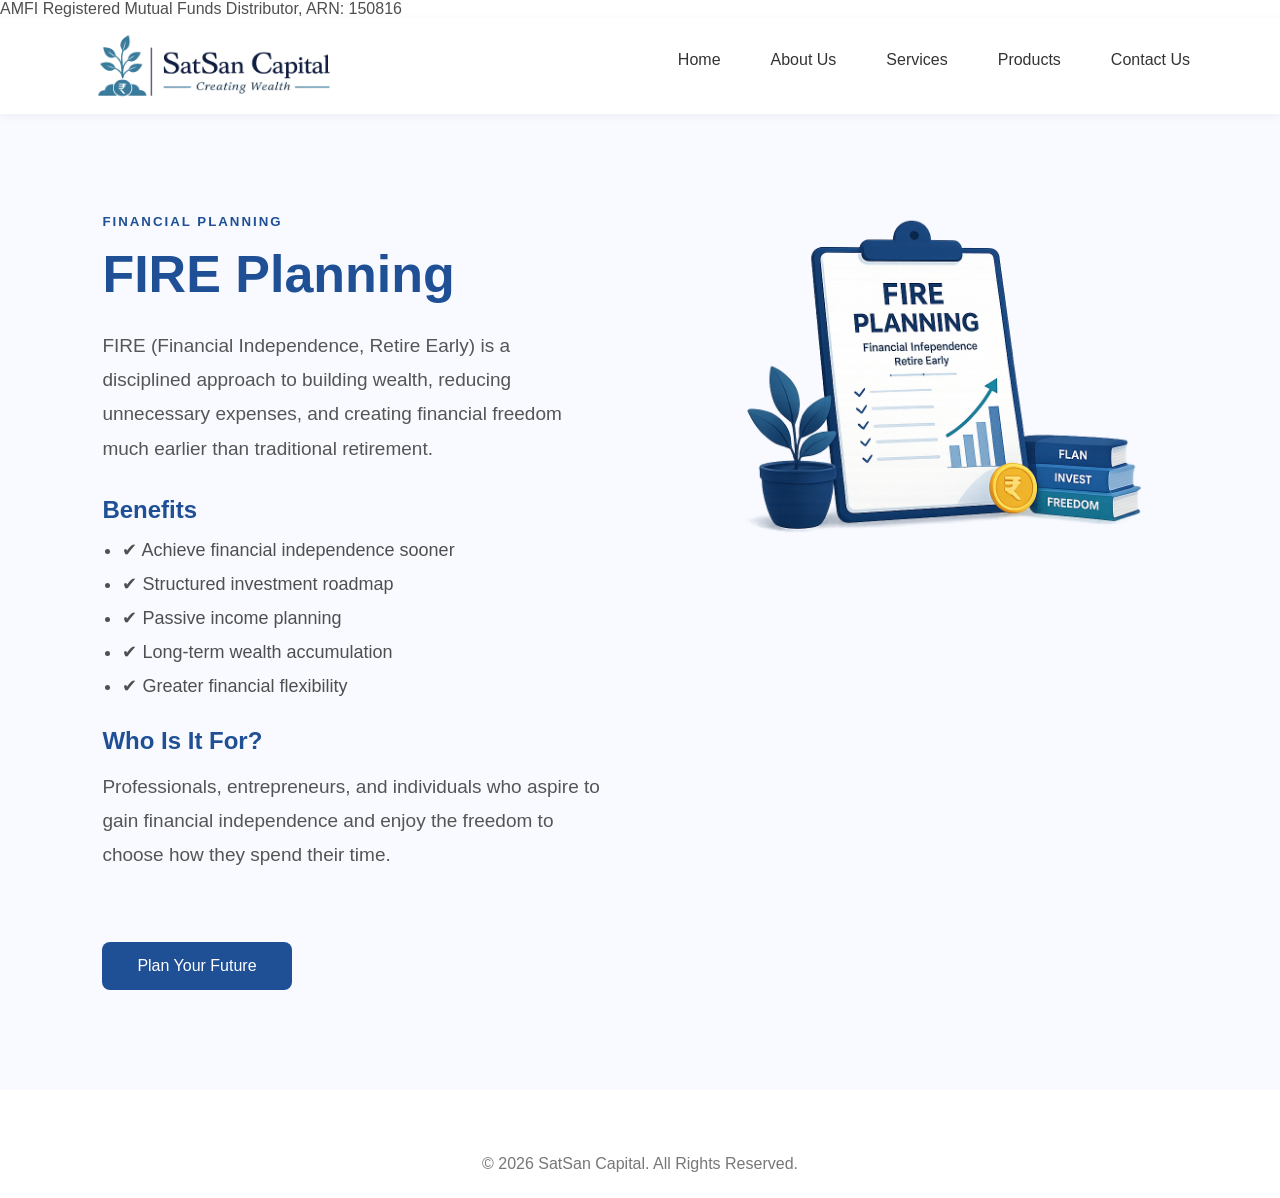
<file: Fire.html>
<!DOCTYPE html>
<html lang="en">
<head>
  <meta charset="UTF-8" />
  <meta name="viewport" content="width=device-width, initial-scale=1.0"/>
    <link rel="stylesheet" href="Style.css">
  <body>
    <body>
 <div class="top-bar">
    <span>AMFI Registered Mutual Funds Distributor, ARN: 150816</span>
</div>
  <!-- NAVBAR -->

  <nav>

    <!-- EMPTY LOGO PLACEHOLDER -->
    <div class="logo">
      <img src="logo.png">
    </div>
    

    <!-- NAVIGATION -->
    <div class="nav-links">

    <a href="index.html">Home</a>

    <a href="About Us.html">About Us</a>

    <a href="Services.html">Services</a>

    <a href="Products.html">Products</a>

    <a href="Contact Us.html">Contact Us</a>

</div>
</nav>
<section class="product-detail">

<div class="product-content">

<div class="product-text">

<h5>Financial Planning</h5>

<h1>FIRE Planning</h1>

<p>

FIRE (Financial Independence, Retire Early) is a disciplined
approach to building wealth, reducing unnecessary expenses,
and creating financial freedom much earlier than traditional retirement.

</p>

<h2>Benefits</h2>

<ul>

<li>✔ Achieve financial independence sooner</li>

<li>✔ Structured investment roadmap</li>

<li>✔ Passive income planning</li>

<li>✔ Long-term wealth accumulation</li>

<li>✔ Greater financial flexibility</li>

</ul>

<h2>Who Is It For?</h2>

<p>

Professionals, entrepreneurs, and individuals who aspire
to gain financial independence and enjoy the freedom to
choose how they spend their time.

</p>

<a href="contact.html" class="cta-btn">

Plan Your Future

</a>

</div>

<div class="product-image">

<img src="fireimg.png">

</div>

</div>

</section>
</body>
<footer>
     © 2026 SatSan Capital. All Rights Reserved.
  </footer>

</html>
</file>
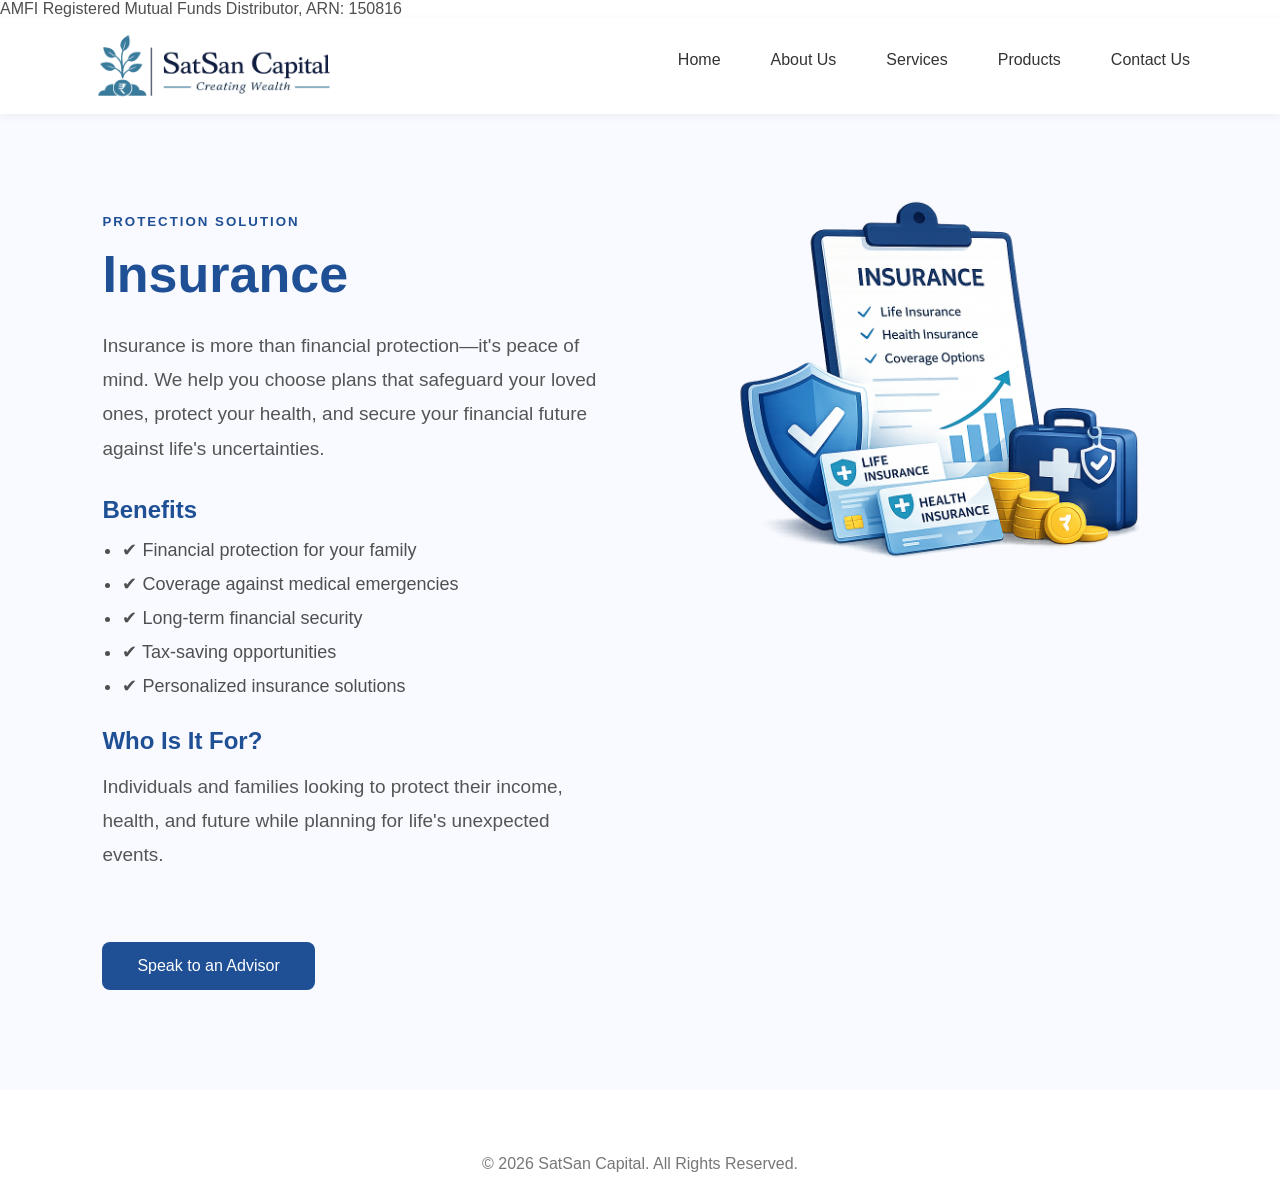
<file: insurance.html>
<!DOCTYPE html>
<html lang="en">
<head>
  <meta charset="UTF-8" />
  <meta name="viewport" content="width=device-width, initial-scale=1.0"/>
    <link rel="stylesheet" href="Style.css">
  <body>
    <body>
<div class="top-bar">
    <span>AMFI Registered Mutual Funds Distributor, ARN: 150816</span>
</div>
  <!-- NAVBAR -->

  <nav>

    <!-- EMPTY LOGO PLACEHOLDER -->
    <div class="logo">
      <img src="logo.png">
    </div>
    

    <!-- NAVIGATION -->
    <div class="nav-links">

    <a href="index.html">Home</a>

    <a href="About Us.html">About Us</a>

    <a href="Services.html">Services</a>

    <a href="Products.html">Products</a>

    <a href="Contact Us.html">Contact Us</a>

</div>
</nav>
<section class="product-detail">

    <div class="product-content">

        <div class="product-text">

            <h5>Protection Solution</h5>

            <h1>Insurance</h1>

            <p>
                Insurance is more than financial protection—it's peace of mind.
                We help you choose plans that safeguard your loved ones, protect
                your health, and secure your financial future against life's uncertainties.
            </p>

            <h2>Benefits</h2>

            <ul>
                <li>✔ Financial protection for your family</li>
                <li>✔ Coverage against medical emergencies</li>
                <li>✔ Long-term financial security</li>
                <li>✔ Tax-saving opportunities</li>
                <li>✔ Personalized insurance solutions</li>
            </ul>

            <h2>Who Is It For?</h2>

            <p>
                Individuals and families looking to protect their income,
                health, and future while planning for life's unexpected events.
            </p>

            <a href="contact.html" class="cta-btn">
                Speak to an Advisor
            </a>

        </div>

        <div class="product-image">
            <img src="insurance.png" alt="">
        </div>

    </div>

</section>
</body>
<footer>
     © 2026 SatSan Capital. All Rights Reserved.
  </footer>

</html>
</file>
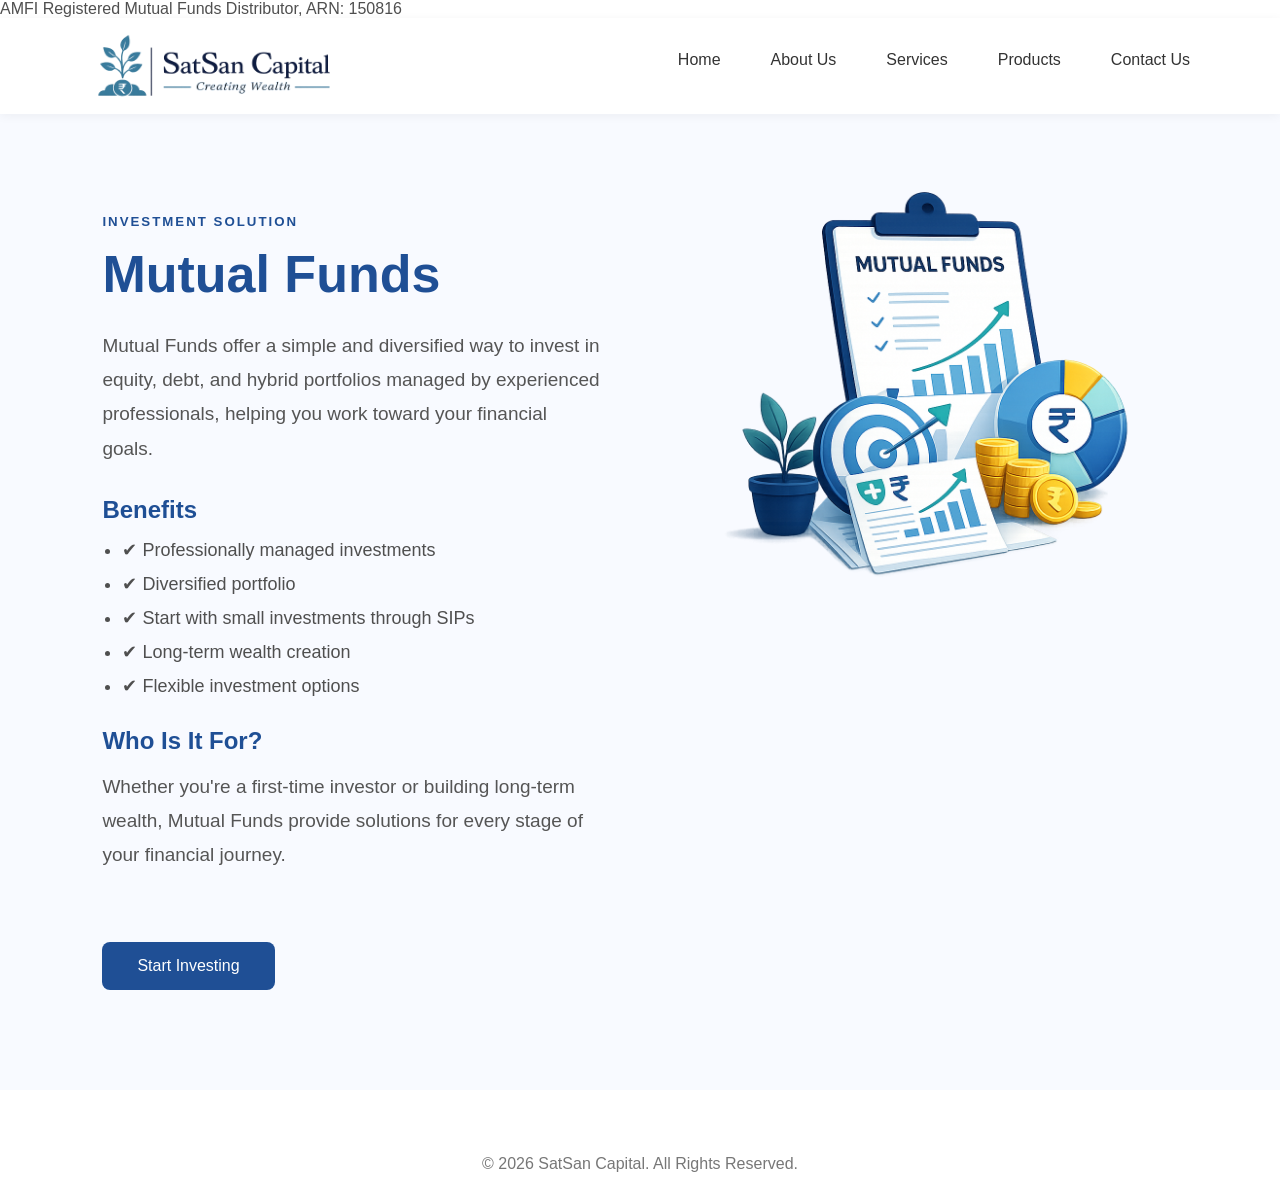
<file: mf.html>
<!DOCTYPE html>
<html lang="en">
<head>
  <meta charset="UTF-8" />
  <meta name="viewport" content="width=device-width, initial-scale=1.0"/>
    <link rel="stylesheet" href="Style.css">
  <body>
    <body>
<div class="top-bar">
    <span>AMFI Registered Mutual Funds Distributor, ARN: 150816</span>
</div>
  <!-- NAVBAR -->

  <nav>

    <!-- EMPTY LOGO PLACEHOLDER -->
    <div class="logo">
      <img src="logo.png">
    </div>
    

    <!-- NAVIGATION -->
    <div class="nav-links">

    <a href="index.html">Home</a>

    <a href="About Us.html">About Us</a>

    <a href="Services.html">Services</a>

    <a href="Products.html">Products</a>

    <a href="Contact Us.html">Contact Us</a>

</div>
</nav>
<section class="product-detail">

<div class="product-content">

<div class="product-text">

<h5>Investment Solution</h5>

<h1>Mutual Funds</h1>

<p>
Mutual Funds offer a simple and diversified way to invest in
equity, debt, and hybrid portfolios managed by experienced professionals,
helping you work toward your financial goals.
</p>

<h2>Benefits</h2>

<ul>

<li>✔ Professionally managed investments</li>

<li>✔ Diversified portfolio</li>

<li>✔ Start with small investments through SIPs</li>

<li>✔ Long-term wealth creation</li>

<li>✔ Flexible investment options</li>

</ul>

<h2>Who Is It For?</h2>

<p>

Whether you're a first-time investor or building long-term wealth,
Mutual Funds provide solutions for every stage of your financial journey.

</p>

<a href="contact.html" class="cta-btn">

Start Investing

</a>

</div>

<div class="product-image">

<img src="mf.png">

</div>

</div>

</section>
</body>
<footer>
     © 2026 SatSan Capital. All Rights Reserved.
  </footer>

</html>
</file>
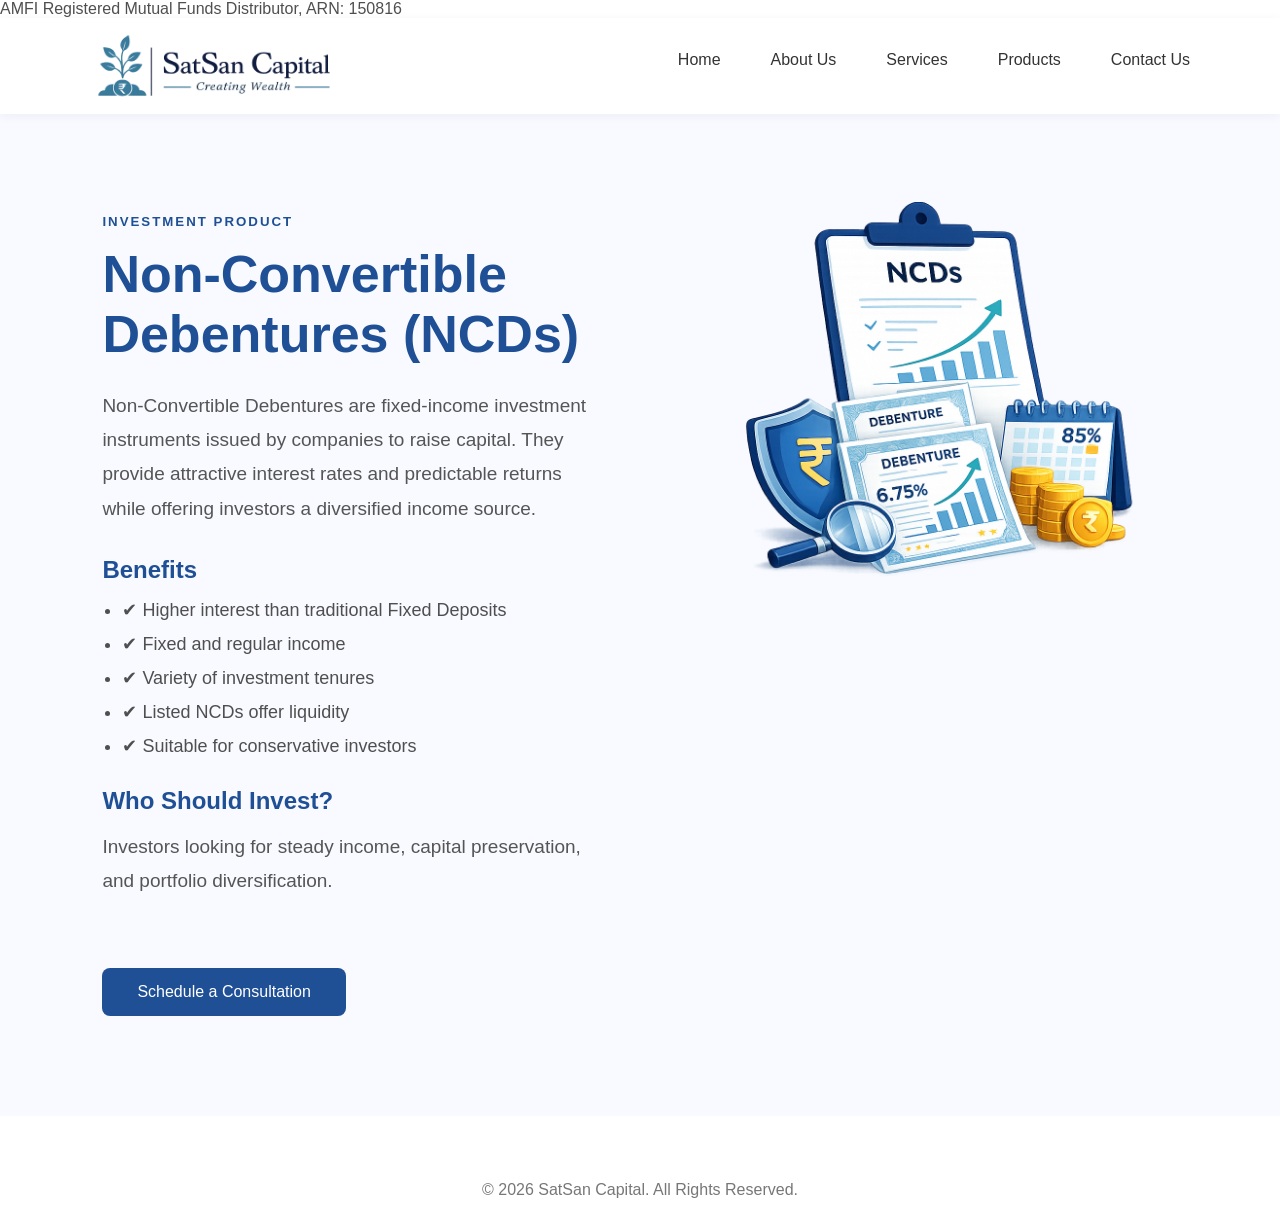
<file: ncds.html>
<!DOCTYPE html>
<html lang="en">
<head>
  <meta charset="UTF-8" />
  <meta name="viewport" content="width=device-width, initial-scale=1.0"/>
    <link rel="stylesheet" href="Style.css">
  <body>
    <body>
<div class="top-bar">
    <span>AMFI Registered Mutual Funds Distributor, ARN: 150816</span>
</div>
  <!-- NAVBAR -->

  <nav>

    <!-- EMPTY LOGO PLACEHOLDER -->
    <div class="logo">
      <img src="logo.png">
    </div>
    

    <!-- NAVIGATION -->
    <div class="nav-links">

    <a href="index.html">Home</a>

    <a href="About Us.html">About Us</a>

    <a href="Services.html">Services</a>

    <a href="Products.html">Products</a>

    <a href="Contact Us.html">Contact Us</a>

</div>
</nav>
<section class="product-detail">

    <div class="product-content">

        <div class="product-text">

            <h5>Investment Product</h5>

            <h1>Non-Convertible Debentures (NCDs)</h1>

            <p>
                Non-Convertible Debentures are fixed-income investment
                instruments issued by companies to raise capital.
                They provide attractive interest rates and predictable
                returns while offering investors a diversified income source.
            </p>

            <h2>Benefits</h2>

            <ul>
                <li>✔ Higher interest than traditional Fixed Deposits</li>
                <li>✔ Fixed and regular income</li>
                <li>✔ Variety of investment tenures</li>
                <li>✔ Listed NCDs offer liquidity</li>
                <li>✔ Suitable for conservative investors</li>
            </ul>

            <h2>Who Should Invest?</h2>

            <p>
                Investors looking for steady income, capital preservation,
                and portfolio diversification.
            </p>

            <a href="contact.html" class="cta-btn">
                Schedule a Consultation
            </a>

        </div>

        <div class="product-image">
            <img src="ncds.png" alt="">
        </div>

    </div>

</section>

</body>
<footer>
     © 2026 SatSan Capital. All Rights Reserved.
  </footer>

</html>
</file>
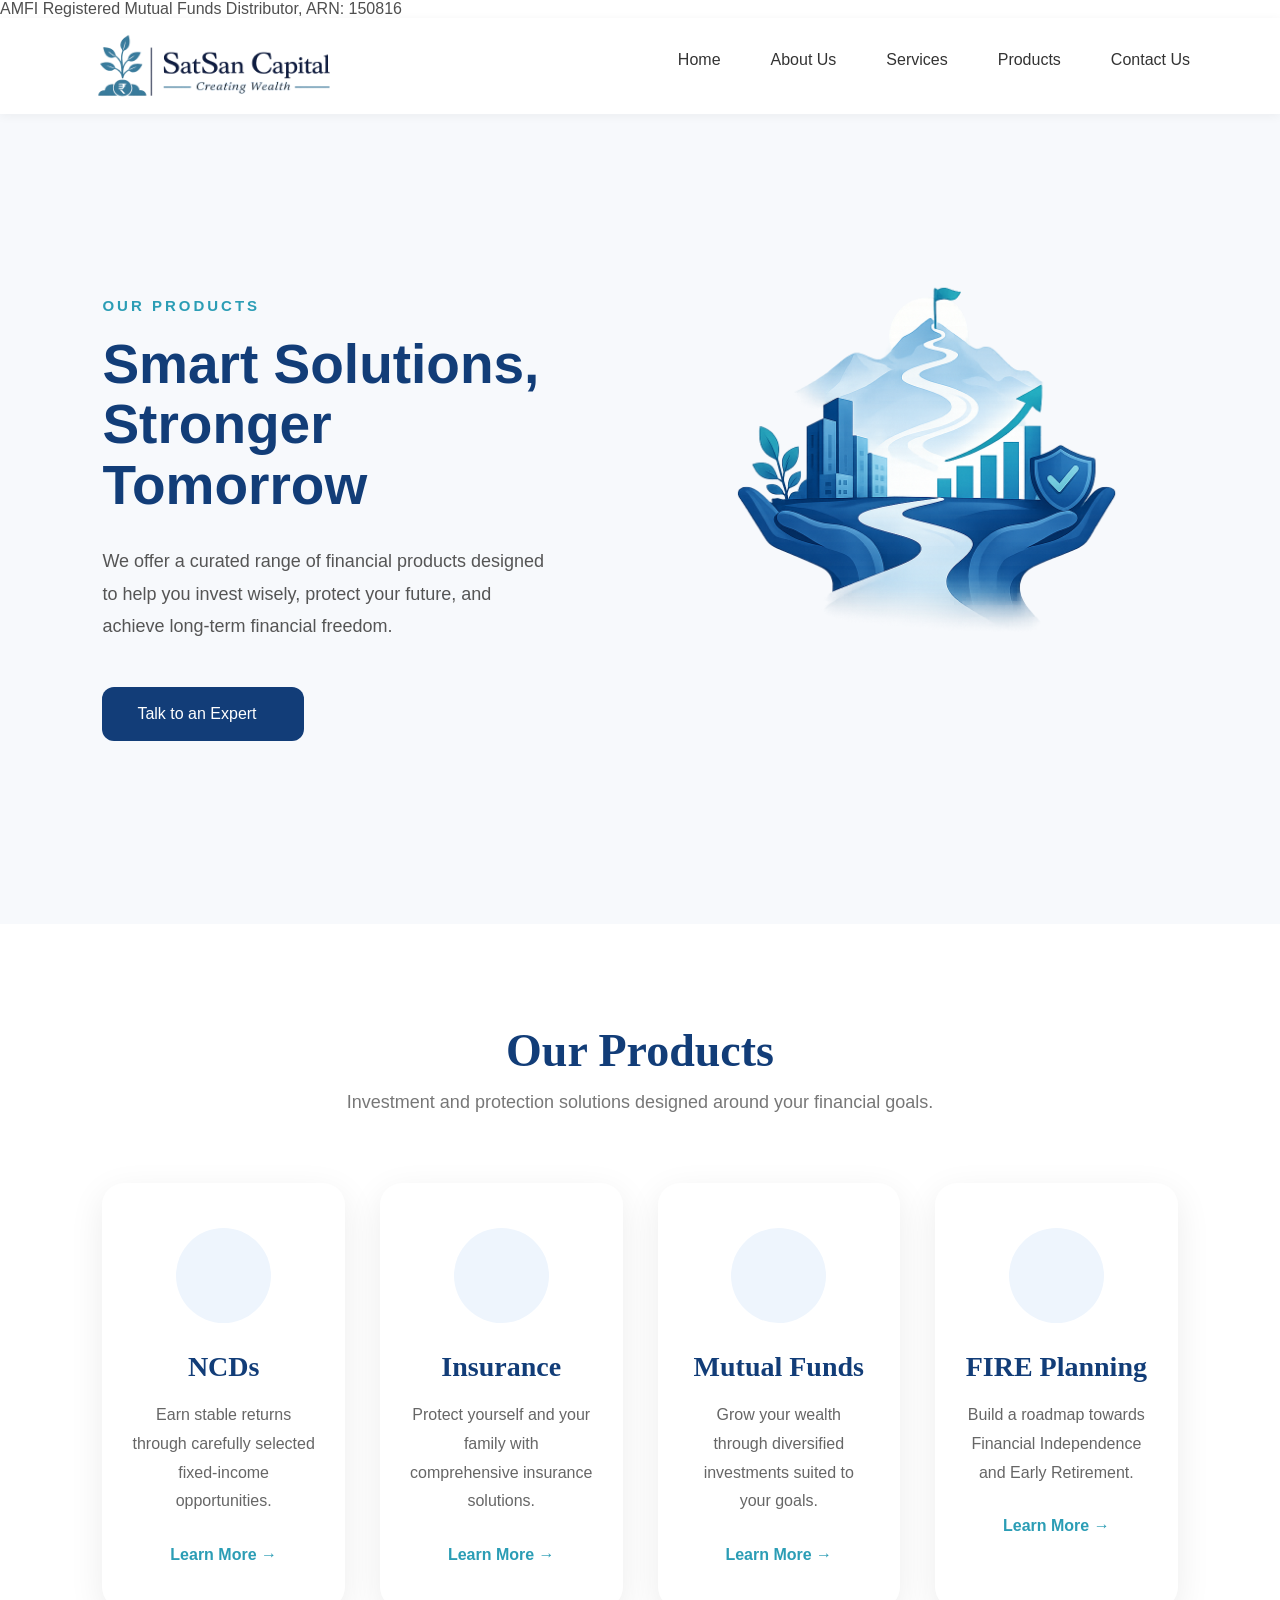
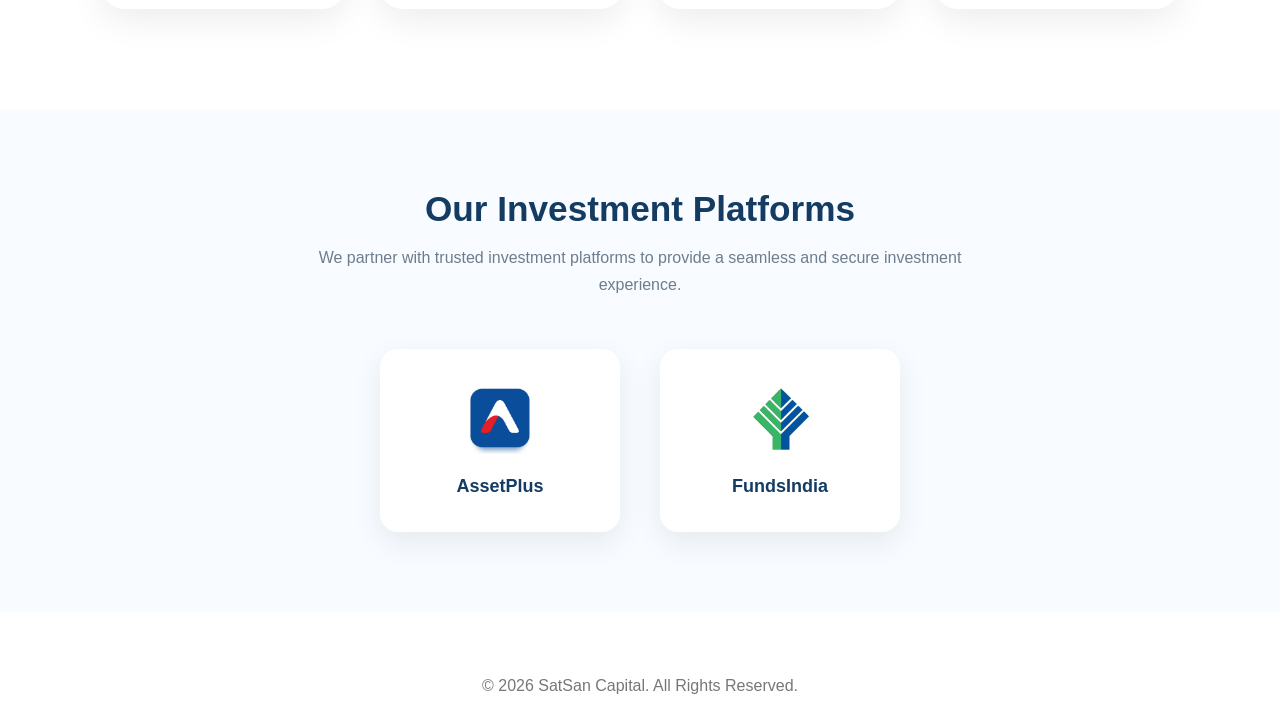
<file: Products.html>
<!DOCTYPE html>
<html lang="en">
<head>
  <meta charset="UTF-8" />
  <meta name="viewport" content="width=device-width, initial-scale=1.0"/>
    <link rel="stylesheet" href="Style.css">
  <body>
    <body>
<div class="top-bar">
    <span>AMFI Registered Mutual Funds Distributor, ARN: 150816</span>
</div>
  <!-- NAVBAR -->

  <nav>

    <!-- EMPTY LOGO PLACEHOLDER -->
    <div class="logo">
      <img src="logo.png">
    </div>
    

    <!-- NAVIGATION -->
    <div class="nav-links">

    <a href="index.html">Home</a>

    <a href="About Us.html">About Us</a>

    <a href="Services.html">Services</a>

    <a href="Products.html">Products</a>

    <a href="Contact Us.html">Contact Us</a>

</div>
</nav>

<!-- ================= HERO SECTION ================= -->

<section class="products-hero">

    <div class="hero-left">

        <p class="hero-subtitle">OUR PRODUCTS</p>

        <h1>
            Smart Solutions,<br>
            Stronger Tomorrow
        </h1>

        <p class="hero-text">
            We offer a curated range of financial products designed to
            help you invest wisely, protect your future, and achieve
            long-term financial freedom.
        </p>

        <a href="#" class="hero-btn">
            Talk to an Expert
            <i class="fa-solid fa-arrow-right"></i>
        </a>

    </div>

    <div class="hero-right">

        <img src="products.png" alt="">

    </div>

</section>



<!-- ================= PRODUCTS ================= -->

<section class="products-section">

    <div class="section-heading">

        <h2>Our Products</h2>

        <p>
            Investment and protection solutions designed
            around your financial goals.
        </p>

    </div>

    <div class="products-grid">

        <!-- CARD 1 -->

        <div class="product-card">

            <div class="icon-circle">
                <i class="fa-solid fa-building-columns"></i>
            </div>

            <h3>NCDs</h3>

            <p>
                Earn stable returns through carefully selected
                fixed-income opportunities.
            </p>

            <a href="ncds.html" class="learn-btn">Learn More →</a>
                <i class="fa-solid fa-arrow-right"></i>
            </a>

        </div>


        <!-- CARD 2 -->

        <div class="product-card">

            <div class="icon-circle">
                <i class="fa-solid fa-shield-heart"></i>
            </div>

            <h3>Insurance</h3>

            <p>
                Protect yourself and your family with
                comprehensive insurance solutions.
            </p>

            <a href="insurance.html" class="learn-btn">Learn More →</a>
                <i class="fa-solid fa-arrow-right"></i>
            </a>

        </div>



        <!-- CARD 3 -->

        <div class="product-card">

            <div class="icon-circle">
                <i class="fa-solid fa-chart-line"></i>
            </div>

            <h3>Mutual Funds</h3>

            <p>
                Grow your wealth through diversified investments
                suited to your goals.
            </p>

            <a href="mf.html" class="learn-btn">Learn More →</a>
                <i class="fa-solid fa-arrow-right"></i>
            </a>

        </div>



        <!-- CARD 4 -->

        <div class="product-card">

            <div class="icon-circle">
                <i class="fa-solid fa-fire"></i>
            </div>

            <h3>FIRE Planning</h3>

            <p>
                Build a roadmap towards Financial Independence
                and Early Retirement.
            </p>

            <a href="fire.html" class="learn-btn">Learn More →</a>
                <i class="fa-solid fa-arrow-right"></i>
            </a>

        </div>

    </div>

</section>
<section class="platforms-section">
    <div class="platforms-container">

        <h2>Our Investment Platforms</h2>
        <p>
            We partner with trusted investment platforms to provide a seamless
            and secure investment experience.
        </p>

        <div class="platforms-grid">

            <a href="https://www.assetplus.in/mfd/ARN-150816" target="_blank" class="platform-card">
                <img src="ap.png" alt="AssetPlus">
                <span>AssetPlus</span>
            </a>

            <a href="https://aws3.link/dBsYqd" target="_blank" class="platform-card">
                <img src="fi.png" alt="FundsIndia">
                <span>FundsIndia</span>
            </a>

        </div>

    </div>
</section>
<footer>
     © 2026 SatSan Capital. All Rights Reserved.
  </footer>
</file>
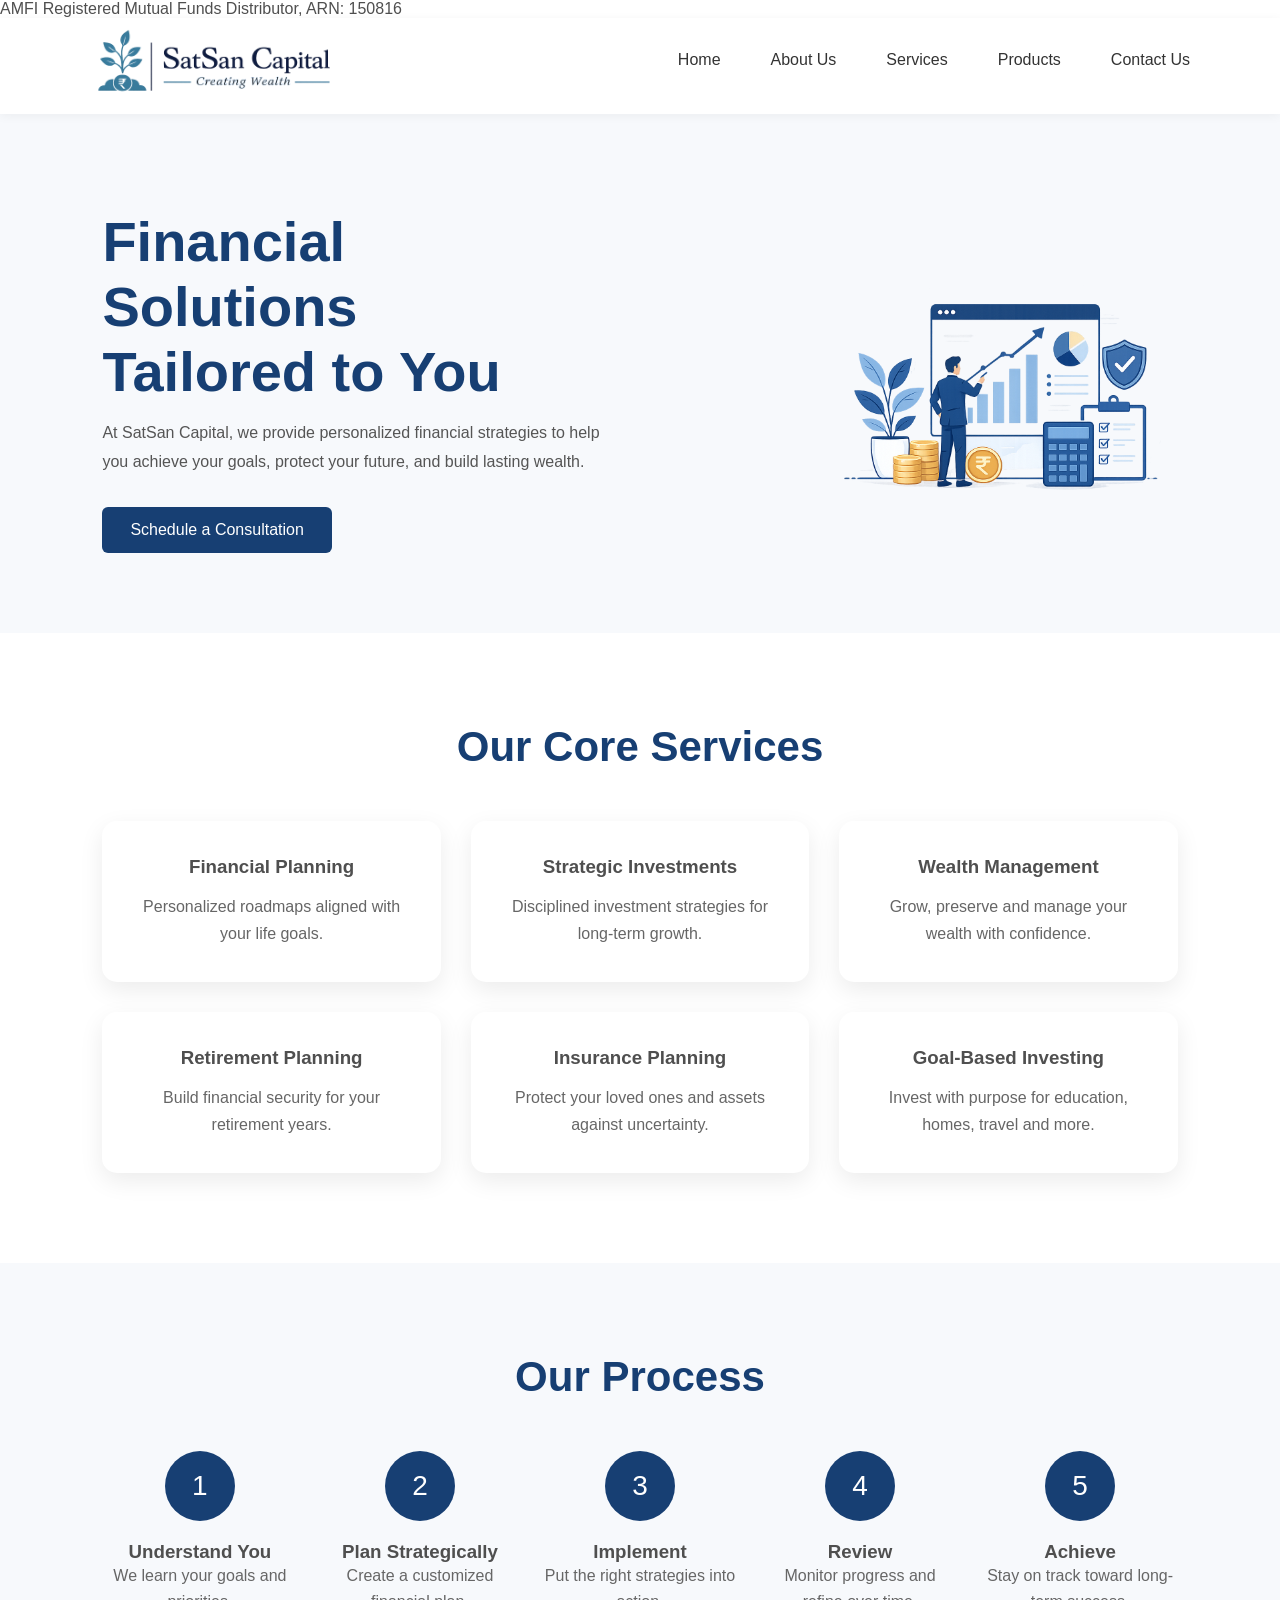
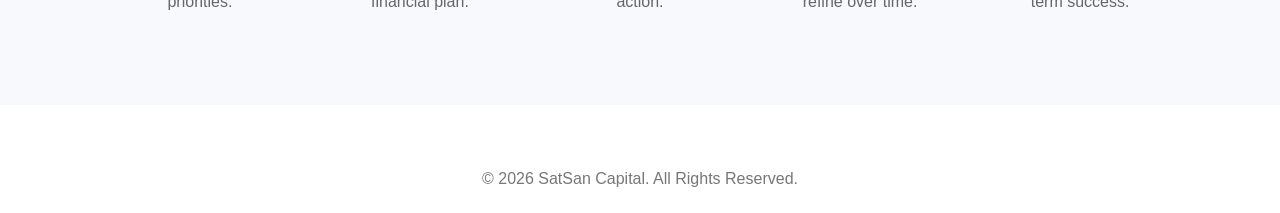
<file: Services.html>
<!DOCTYPE html>
<html lang="en">
<head>
  <meta charset="UTF-8" />
  <meta name="viewport" content="width=device-width, initial-scale=1.0"/>
    <link rel="stylesheet" href="services.css">
  <body>
    <body>
<div class="top-bar">
    <span>AMFI Registered Mutual Funds Distributor, ARN: 150816</span>
</div>
  <!-- NAVBAR -->

  <nav>

    <!-- EMPTY LOGO PLACEHOLDER -->
    <div class="logo">
      <img src="logo.png">
    </div>
    

    <!-- NAVIGATION -->
    <div class="nav-links">

    <a href="index.html">Home</a>

    <a href="About Us.html">About Us</a>

    <a href="Services.html">Services</a>

    <a href="Products.html">Products</a>

    <a href="Contact Us.html">Contact Us</a>

</div>
</nav>
<section class="hero">
<div class="hero-text">
<h1>Financial Solutions<br>Tailored to You</h1>
<p>At SatSan Capital, we provide personalized financial strategies to help you achieve your goals, protect your future, and build lasting wealth.</p>
<a href="Appointment.html" class="btn">Schedule a Consultation</a>
</div>
<div class="hero-image">
<img src="services.png">
</div>
</section>

<section class="services">
<h2>Our Core Services</h2>
<div class="cards">
<div class="card"><i class="fa-solid fa-chart-line"></i><h3>Financial Planning</h3><p>Personalized roadmaps aligned with your life goals.</p></div>
<div class="card"><i class="fa-solid fa-arrow-trend-up"></i><h3>Strategic Investments</h3><p>Disciplined investment strategies for long-term growth.</p></div>
<div class="card"><i class="fa-solid fa-wallet"></i><h3>Wealth Management</h3><p>Grow, preserve and manage your wealth with confidence.</p></div>
<div class="card"><i class="fa-solid fa-umbrella-beach"></i><h3>Retirement Planning</h3><p>Build financial security for your retirement years.</p></div>
<div class="card"><i class="fa-solid fa-shield-heart"></i><h3>Insurance Planning</h3><p>Protect your loved ones and assets against uncertainty.</p></div>
<div class="card"><i class="fa-solid fa-bullseye"></i><h3>Goal-Based Investing</h3><p>Invest with purpose for education, homes, travel and more.</p></div>
</div>
</section>

<section class="process">
<h2>Our Process</h2>
<div class="steps">
<div class="step"><span>1</span><h3>Understand You</h3><p>We learn your goals and priorities.</p></div>
<div class="step"><span>2</span><h3>Plan Strategically</h3><p>Create a customized financial plan.</p></div>
<div class="step"><span>3</span><h3>Implement</h3><p>Put the right strategies into action.</p></div>
<div class="step"><span>4</span><h3>Review</h3><p>Monitor progress and refine over time.</p></div>
<div class="step"><span>5</span><h3>Achieve</h3><p>Stay on track toward long-term success.</p></div>
</div>
</section>
  </nav>
  <footer>
     © 2026 SatSan Capital. All Rights Reserved.
  </footer>
  </body>
</file>
<file: Style.css>
/*GENERAL*/
   *{
      margin:0;
      padding:0;
      box-sizing:border-box;
      font-family:Arial, sans-serif;
    }
    <div class="top-bar">
    <span>AMFI Registered Mutual Funds Distributor, ARN: 150816</span>
</div>
    top-bar {
    height: 30px;
    padding-left:20px;
    background-color: #f5f7fa;
    display: flex;
    justify-content: flex-end;
    align-items: center;
    padding: 0 5%;
    font-size: 18px;
    color: #1b477d;
    font-weight: 500;
   }

    body{
      background:#ffffff;
      color:#4f4f4f;
    }

    /* NAVBAR */

    nav{
      width:100%;
      background:white;
      display:flex;
      justify-content:space-between;
      align-items:justify;
      padding:18px 90px;
      box-shadow:0 2px 10px rgba(0,0,0,0.05);
      position:sticky;
      top:0;
      z-index:2000;
    }

    /* EMPTY LOGO */

 .logo{
    width:350px;
    height:60px;
    margin-left:-50px;
    display:flex;
    align-items:center;
    justify-content:flex-start;
}

.logo img{
    width:100%;
    height:auto;
    object-fit:contain;
    margin-top:30px;
}
    /* NAV TABS */

  .nav-links{
    display:flex;
    gap:50px;
    padding-top: 15px;
}

.nav-links a{
    text-decoration:none;
    color:#333;
    font-size:16px;
    position:relative;
    padding-bottom:1px;
}

/* UNDERLINE */
.nav-links a::after{
    content:"";
    position:absolute;
    left:0;
    bottom:0;
    width:0%;
    height:2px;
    background:black;
    transition:0.3s;
}

.nav-links a:hover::after{
    width:100%;
}

/* ACTIVE TAB */
.nav-links button.active::after{
  width: 100%;
}

.nav-links button.active{
  color: #000000;
}
 .active{
color:#000000;
    }
/*HOME*/

.hero{
      height:85vh;
      display:flex;
      flex-direction:column;
      justify-content:center;
      align-items:left;
      text-align:left;
      padding:20px;
      background:linear-gradient(to right,#feffff,#f9faff);
    }

    .hero h1{
      font-size:60px;
      margin-bottom:20px;
      color:#15437e;
      font-style: italic;
      font-family:Georgia, 'Times New Roman', Times, serif;
      font-weight:200;
      }

/*About Us*/
.about{
      display:flex;
      flex-direction:column;
      justify-content:center;
      align-items:left;
      text-align:left;
      padding:20px;
      background:linear-gradient(to right,#feffff,#f9faff);
}
.about h1{
      padding-top: 20px;
      font-size:60px;
      margin-bottom:20px;
      color:#2d2d2d;
      font-style: italic;
      font-family:Georgia, 'Times New Roman', Times, serif;
      font-weight:200;
}
.about p{
  height:5vh;
}

/*FOOTER*/
 footer{
      text-align:center;
      padding:25px;
      color:#777;
      margin-top:40px;
    }
  
/*CONTACT US*/

.contact-section{
    background:#fffdfd;
    padding:70px 10%;
    text-align:center;

   }

.contact-section h1{
    font-size:35px;
    color:#243c6b;
    font-weight:200;
}

.underline{
    width:200px;
    height:3px;
    background:#084b7a;
    margin:15px auto 70px;
}

.contact-container{
    display:flex;
    justify-content:space-between;
    gap:60px;
}

.contact-box{
    flex:1;
}

.contact-box h2{
    font-size:30px;
    font-family:Arial, Helvetica, sans-serif;
    margin-bottom:40px;
    font-weight: 100;
}

.contact-box h3{
    font-size:25px;
    margin-top: 15px;
    margin-bottom:15px;
    color:#44516d;
    font-weight: 100;
}

.contact-box p{
    font-size:18px;
    line-height:1.8;
    color:#44516d;
}

.location{
    font-size:50px;
    color:#094e8e;
    margin-bottom:30px;
}

.phone{
    font-size:50px;
    color:#094e8e;
    margin-bottom:30px;
}

.mail{
    font-size:50px;
    color:#094e8e;
    margin-bottom:30px;
}

.socials-section{
    background:#ffffff;
    padding:70px 10%;  
   
}

.socials h1{
  font-size: 35px;
}

.social-icons{
    display: flex;
    width:100%;
    justify-content:space-around; /* centers the whole row */
    align-items: center;
    gap: 35px;               /* equal spacing between icons */
    margin-top: 40px;
    flex-wrap: nowrap;       /* prevents them from going to next line */
    font-size: 20px}
.social-item{
    display:flex;
    flex-direction:column;   /* puts text below icon */
    align-items:center;
    gap:30px;
    padding-left: 10px;

}

.social-item p{
    font-size:22px;
    color:#0e4b91;
    padding-top: 10px;
}
.social-items p{
    font-size:22px;
    color:#0e4b91;
    padding-top: 30px;
}

.social-icons a{
    font-size: 70px;
    color: #0e4b91;
    text-decoration: none;
    transition: 0.3s ease;
}

.social-icons a:hover{
    transform: translateY(-5px);
    color: #1d5ea8;
}

/* Mobile Responsive */

@media(max-width:768px){

.contact-container{
    flex-direction:column;
    gap:80px;
}

.contact-section h1{
    font-size:40px;
}

.contact-box h2{
    font-size:35px;
}

}
/*ABT US*/
.about-hero{
    padding:120px 10%;
    text-align:center;
    background:#f7f9fc;
}

.about-hero h1{
    font-size:60px;
    color:#173f73;
    margin-bottom:20px;
}

.about-hero p{
    font-size:22px;
    color:#555;
}

.about-content,
.philosophy,
.why-us,
.vision,
.cta{
    width:80%;
    margin:100px auto;
}

.about-content h2,
.philosophy h2,
.why-us h2,
.vision h2,
.cta h2{
    font-size:42px;
    color:#173f73;
    margin-bottom:25px;
}

.about-content p,
.vision p,
.cta p{
    font-size:19px;
    line-height:1.8;
    color:#555;
}

.cards{
    display:flex;
    gap:30px;
    margin-top:50px;
}

.card{
    flex:1;
    background:white;
    padding:35px;
    border-radius:15px;
    box-shadow:0 10px 30px rgba(0,0,0,.08);
}

.card h3{
    margin-bottom:15px;
    color:#173f73;
}

.why-grid{
    display:grid;
    grid-template-columns:repeat(2,1fr);
    gap:25px;
    margin-top:40px;
    font-size:20px;
}

.cta{
    text-align:center;
}

.btn{
    display:inline-block;
    margin-top:35px;
    padding:15px 35px;
    background:#173f73;
    color:white;
    text-decoration:none;
    border-radius:8px;
}

.btn:hover{
    background:#24589c;
}
.team{
    padding:100px 8%;
    text-align:center;
    background:#fafafa;
}

.team h2{
    font-size:48px;
    color:#173f73;
    font-weight:400;
    margin-bottom:15px;
}

.team-subtitle{
    color:#666;
    font-size:18px;
    margin-bottom:60px;
}

.team-container{
    display:flex;
    justify-content:center;
    gap:50px;
    flex-wrap:wrap;
}

.team-member{
    width:240px;
    height:240px;
    transition:0.3s ease;
}

.team-member:hover{
    transform:translateY(-8px);
}

.team-member img{
    width:180px;
    height:180px;
    object-fit:cover;
    border-radius:50%;
    margin-bottom:0px;
    }

.team-member h3{
    font-size:24px;
    color:#173f73;
    margin-bottom:8px;
}

.team-member p{
    font-size:17px;
    color:#666;
    line-height:1.5;
}
/*COUNTER*/
.clients-served{
    background-color:#173f73;
    padding:50px 120px 60px 100px;
}
.clients-served h2{
    color: white;
    font-size:70px;

}
.clients-served p {
    color:white;
    padding-top:20px;
    font-size:20px;
}
.short-info{
    flex:2;
}
.short-info p{
    font-size:19px;
    line-height:1.8;
    color:#f2f2f2;
    max-width:700px;
}

/*PRODUCTS*/
/* ===========================
        PRODUCTS HERO
=========================== */

.products-hero{
    width:100%;
    min-height:90vh;

    display:flex;
    justify-content:space-between;
    align-items:center;

    padding:90px 8%;
    background:#f7f9fc;

    gap:70px;
}

.hero-left{
    flex:1;
}

.hero-right{
    flex:1;
    display:flex;
    justify-content:center;
    align-items:center;
}

.hero-right img{
    width:100%;
    max-width:620px;
}

.hero-subtitle{

    color:#2b9db5;
    letter-spacing:3px;
    font-weight:600;
    margin-bottom:20px;
    font-size:15px;

}


.hero-left h1{

    font-family:Arial, sans-serif;
    font-size:55px;
    color:#123d78;
    line-height:1.1;
    margin-bottom:30px;

}

.hero-text{

    font-size:18px;
    color:#555;
    line-height:1.8;
    width:90%;
    margin-bottom:45px;

}

.hero-btn{

    display:inline-flex;
    align-items:center;
    gap:12px;

    background:#123d78;
    color:white;

    text-decoration:none;

    padding:18px 35px;

    border-radius:12px;

    transition:.35s;

}

.hero-btn:hover{

    background:#0e2f5b;

    transform:translateY(-5px);

}
/*==============================
      PRODUCTS SECTION
==============================*/

.products-section{

    padding:100px 8%;

    background:white;

}

.section-heading{

    text-align:center;
    margin-bottom:70px;

}

.section-heading h2{

    font-size:46px;

    color:#123d78;

    margin-bottom:15px;

    font-family:"Playfair Display",serif;

}

.section-heading p{

    color:#777;

    font-size:18px;

}

.products-grid{

    display:grid;

    grid-template-columns:repeat(4,1fr);

    gap:35px;

}

.product-card{

    background:white;

    border-radius:22px;

    padding:45px 30px;

    text-align:center;

    box-shadow:0 10px 35px rgba(0,0,0,.08);

    transition:.4s;

}

.product-card:hover{

    transform:translateY(-12px);

    box-shadow:0 25px 45px rgba(0,0,0,.15);

}

.icon-circle{

    width:95px;

    height:95px;

    background:#eef5fd;

    border-radius:50%;

    margin:auto;

    display:flex;

    justify-content:center;

    align-items:center;

    margin-bottom:28px;

}

.icon-circle i{

    font-size:40px;

    color:#123d78;

}

.product-card h3{

    color:#123d78;

    font-size:28px;

    margin-bottom:18px;

    font-family:"Playfair Display",serif;

}

.product-card p{

    color:#666;

    line-height:1.8;

    margin-bottom:30px;

}

.product-card a{

    text-decoration:none;

    color:#2b9db5;

    font-weight:600;

}

.product-card a i{

    margin-left:6px;

}

/*NCDS*/
.product-detail{
    padding:100px 8%;
    background:#f8faff;
}

.product-content{
    display:flex;
    align-items:center;
    justify-content:space-between;
    gap:80px;
    flex-wrap:wrap;
}

.product-text{
    flex:1;
    min-width:450px;
}

.product-text h5{
    color:#1f4f95;
    text-transform:uppercase;
    letter-spacing:2px;
    margin-bottom:15px;
}

.product-text h1{
    font-size:52px;
    color:#1f4f95;
    margin-bottom:25px;
}

.product-text p{
    font-size:19px;
    color:#555;
    line-height:1.8;
    margin-bottom:30px;
}

.product-text h2{
    margin:30px 0 15px;
    color:#1f4f95;
}

.product-text ul{
    margin-left:20px;
}

.product-text li{
    margin:12px 0;
    font-size:18px;
}

.product-image{
    flex:1;
    text-align:justify;
     margin-top: -250px;
    
}

.product-image img{
    width:100%;
    max-width:500px;
    
}

.cta-btn{
    display:inline-block;
    margin-top:40px;
    padding:15px 35px;
    background:#1f4f95;
    color:white;
    text-decoration:none;
    border-radius:8px;
    transition:.3s;
}

.cta-btn:hover{
    background:#14386c;
}
.home-img{
    flex:1;
    display:flex;
    justify-content:right;
    align-items:right;
    margin-top:-510px;
}
.home-img img{
    width:100%;
    max-width:500px;
}
.clients-served{
    margin-top:100px;
}
/* Platforms Section */

.platforms-section{
    padding:80px 8%;
    background:#f8fbff;
}

.platforms-container{
    max-width:1100px;
    margin:auto;
    text-align:center;
}

.platforms-container h2{
    font-size:2.2rem;
    color:#143c63;
    margin-bottom:15px;
}

.platforms-container p{
    color:#6d7d8d;
    max-width:650px;
    margin:0 auto 50px;
    line-height:1.7;
}

.platforms-grid{
    display:flex;
    justify-content:center;
    gap:40px;
    flex-wrap:wrap;
}

.platform-card{
    width:240px;
    background:white;
    border-radius:18px;
    padding:35px 20px;
    text-decoration:none;
    color:#143c63;
    box-shadow:0 10px 30px rgba(0,0,0,0.08);
    transition:.3s;
}

.platform-card:hover{
    transform:translateY(-8px);
    box-shadow:0 18px 35px rgba(0,0,0,.12);
}

.platform-card img{
    width:140px;
    height:70px;
    object-fit:contain;
    margin-bottom:18px;
}

.platform-card span{
    font-size:18px;
    font-weight:600;
}
</file>
<file: services.css>
/*GENERAL*/
   *{
      margin:0;
      padding:0;
      box-sizing:border-box;
      font-family:Arial, sans-serif;
    }
    top-bar {
    height: 30px;
    background-color: #f5f7fa;
    display: flex;
    justify-content: flex-end;
    align-items: center;
    padding: 0 5%;
    font-size: 13px;
    color: #1b477d;
    font-weight: 500;
}

    body{
      background:#ffffff;
      color:#4f4f4f;
    }

    /* NAVBAR */

    nav{
      width:100%;
      background:white;
      display:flex;
      justify-content:space-between;
      align-items:justify;
      padding:18px 90px;
      box-shadow:0 2px 10px rgba(0,0,0,0.05);
      position:sticky;
      top:0;
      z-index:2000;
    }

    /* EMPTY LOGO */

.logo{
    width:350px;
    height:60px;
    margin-left:-50px;
    display:flex;
    align-items:center;
    justify-content:flex-start;
}

.logo img{
    width:100%;
    height:auto;
    object-fit:contain;
    margin-top:20px;
}

    /* NAV TABS */

  .nav-links{
    display:flex;
    gap:50px;
    padding-top: 15px;
}

.nav-links a{
    text-decoration:none;
    color:#333;
    font-size:16px;
    position:relative;
    padding-bottom:1px;
}

/* UNDERLINE */
.nav-links a::after{
    content:"";
    position:absolute;
    left:0;
    bottom:0;
    width:0%;
    height:2px;
    background:black;
    transition:0.3s;
}

.nav-links a:hover::after{
    width:100%;
}

/* ACTIVE TAB */
.nav-links button.active::after{
  width: 100%;
}

.nav-links button.active{
  color: #000000;
}
 .active{
color:#000000;
    }
/*FOOTER*/
 footer{
      text-align:center;
      padding:25px;
      color:#777;
      margin-top:40px;
    }
  
/*CONTACT US*/
.hero{display:grid;grid-template-columns:1fr 1fr;align-items:center;padding:80px 8%;gap:50px;background:#f7f9fc}
.hero h1{font-size:56px;color:#173f73;margin:15px 0}
.hero p{line-height:1.8;color:#555}
.btn{display:inline-block;margin-top:30px;background:#173f73;color:#fff;padding:14px 28px;text-decoration:none;border-radius:6px}
.hero-image img{width:100%;border-radius:20px;box-shadow:0 0px 0px rgba(255, 255, 255, 0.15)}
.services{padding:90px 8%;text-align:center}
.services h2,.process h2{font-size:42px;color:#173f73;margin-bottom:50px}
.cards{display:grid;grid-template-columns:repeat(3,1fr);gap:30px}
.card{padding:35px;border-radius:15px;box-shadow:0 8px 25px rgba(0,0,0,.08)}
.card i{font-size:45px;color:#173f73;margin-bottom:20px}
.card h3{margin-bottom:15px}
.card p{color:#666;line-height:1.7}
.process{padding:90px 8%;background:#f7f9fc;text-align:center}
.steps{display:grid;grid-template-columns:repeat(5,1fr);gap:25px}
.step span{display:inline-flex;width:70px;height:70px;border-radius:50%;background:#173f73;color:#fff;align-items:center;justify-content:center;font-size:28px;margin-bottom:20px}
.step p{color:#666;line-height:1.6}
@media(max-width:900px){
.hero{grid-template-columns:1fr}
.cards{grid-template-columns:1fr 1fr}
.steps{grid-template-columns:1fr}
}
@media(max-width:600px){.cards{grid-template-columns:1fr}.hero h1{font-size:40px}}
</file>
